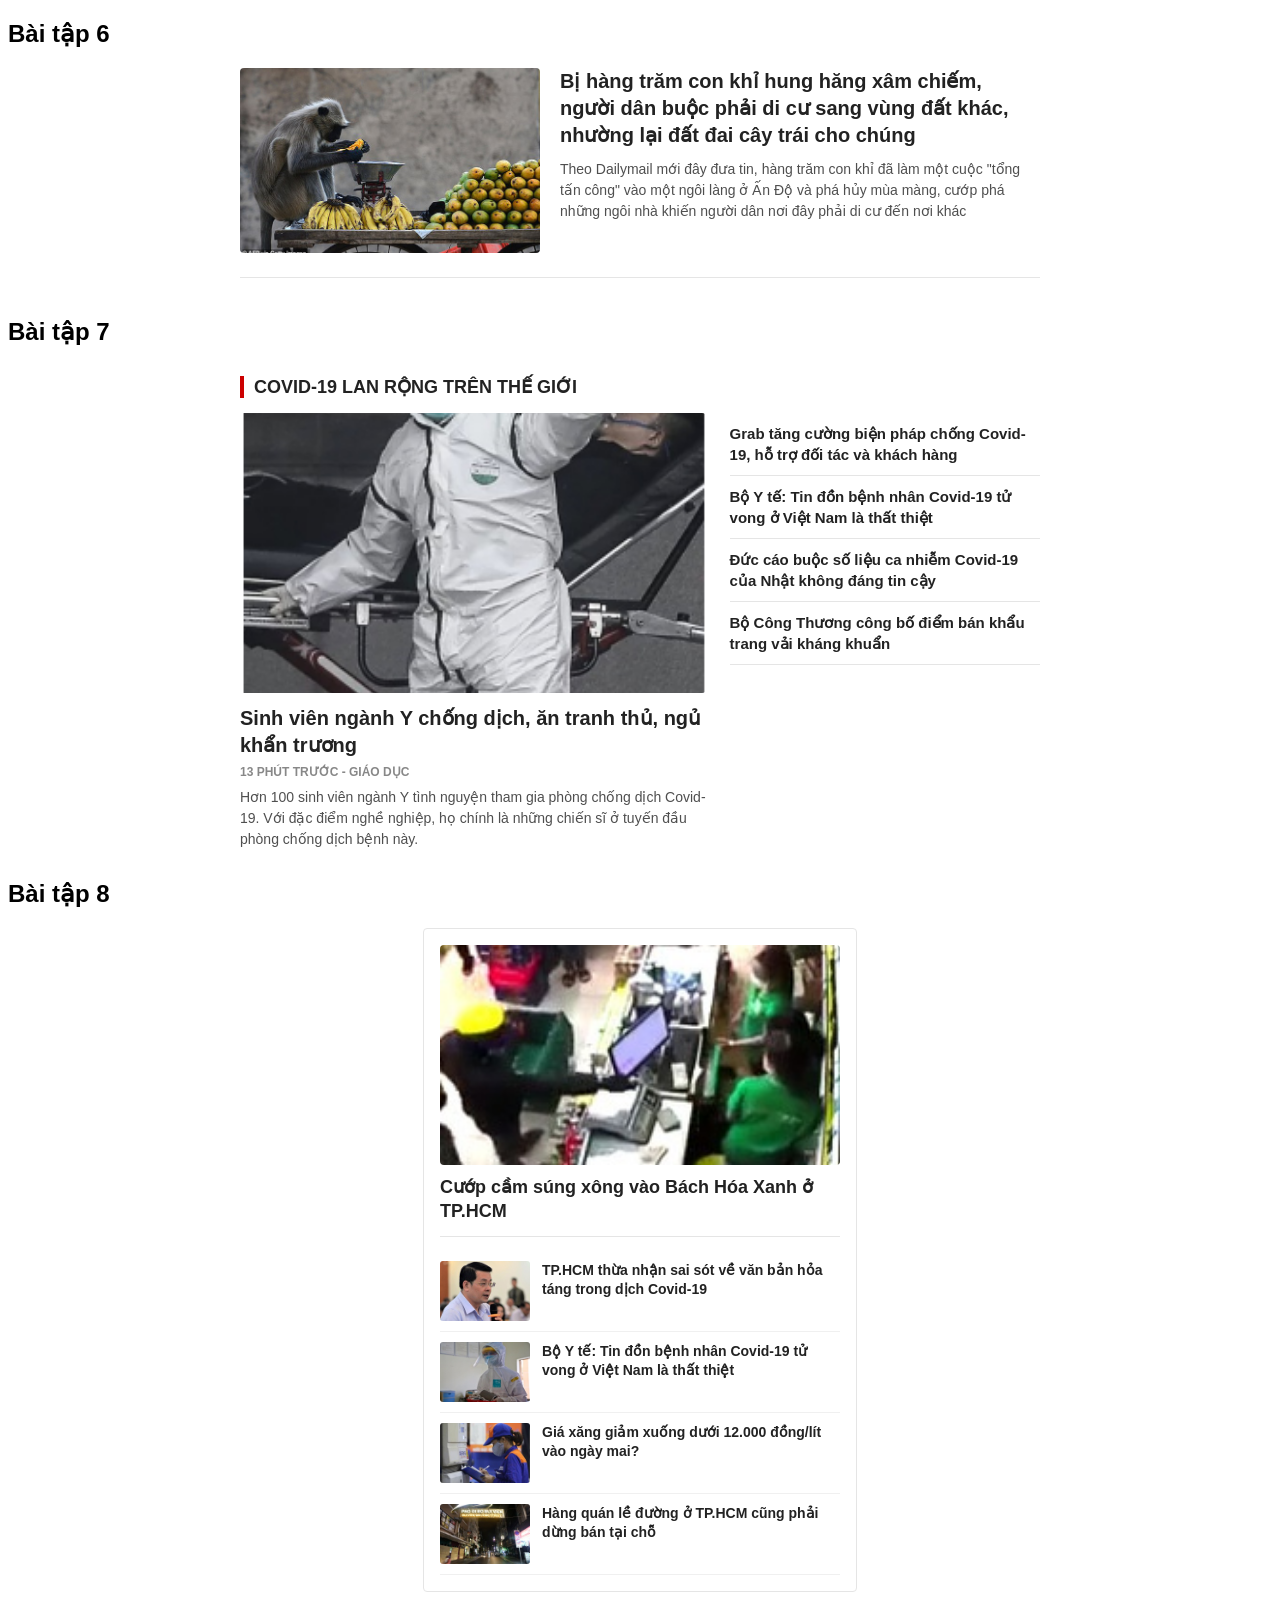
<file: Web/index.html>
<!DOCTYPE html>
<html lang="vi">
<head>
    <meta charset="UTF-8">
    <meta name="viewport" content="width=device-width, initial-scale=1.0">
    <title>Bài tập</title>
    <link rel="stylesheet" href="style.css">
</head>
<body>
    <!--Bai tap  6-->
   <h2>Bài tập 6</h2>
        <div class="card-1">
            <div class="img-1">
                <img src="../img/hinh3.jpg" alt="Khỉ xâm chiếm">
            </div>
        <div class="content-1">
            <h2 class="title-1">Bị hàng trăm con khỉ hung hăng xâm chiếm, người dân buộc phải di cư sang vùng đất khác, nhường lại đất đai cây trái cho chúng</h2>
            <p class="desc-1">Theo Dailymail mới đây đưa tin, hàng trăm con khỉ đã làm một cuộc "tổng tấn công" vào một ngôi làng ở Ấn Độ và phá hủy mùa màng, cướp phá những ngôi nhà khiến người dân nơi đây phải di cư đến nơi khác</p>
        </div>
    </div>
    <!--bai tap 7-->
    <h2>Bài tập 7</h2>
    <div class="container-2">
        <h3 class="cat-header-2">COVID-19 LAN RỘNG TRÊN THẾ GIỚI</h3>

            <div class="wrapper-2">
                <div class="main-post-2">
                    <div class="img-2">
                        <img src="../img/HINH.png" alt="Sinh viên ngành Y chống dịch">
                    </div>
                        <h2 class="title-2">Sinh viên ngành Y chống dịch, ăn tranh thủ, ngủ khẩn trương</h2>
                        <p class="meta-2">13 PHÚT TRƯỚC - GIÁO DỤC</p>
                        <p class="desc-2">Hơn 100 sinh viên ngành Y tình nguyện tham gia phòng chống dịch Covid-19. Với đặc điểm nghề nghiệp, họ chính là những chiến sĩ ở tuyến đầu phòng chống dịch bệnh này.</p>
                    </div>

            <ul class="sub-posts-2">
                <li>Grab tăng cường biện pháp chống Covid-19, hỗ trợ đối tác và khách hàng</li>
                <li>Bộ Y tế: Tin đồn bệnh nhân Covid-19 tử vong ở Việt Nam là thất thiệt</li>
                <li>Đức cáo buộc số liệu ca nhiễm Covid-19 của Nhật không đáng tin cậy</li>
                <li>Bộ Công Thương công bố điểm bán khẩu trang vải kháng khuẩn</li>
                </ul>
            </div>
    </div>
    <!-- Bài tập 8 -->
<h2>Bài tập 8</h2>
<div class="box-3">
    
    <div class="top-news-3">
        <div class="img-top-3">
            <img src="../img/1.jpg" alt="Cướp Bách Hóa Xanh">
        </div>
        <h3 class="title-top-3">Cướp cầm súng xông vào Bách Hóa Xanh ở TP.HCM</h3>
    </div>

    
    <ul class="list-news-3">
        <li>
            <img src="../img/2.jpg" alt="Văn bản hỏa táng">
            <span>TP.HCM thừa nhận sai sót về văn bản hỏa táng trong dịch Covid-19</span>
        </li>
        <li>
            <img src="../img/3.jpg" alt="Tin đồn Bộ Y tế">
            <span>Bộ Y tế: Tin đồn bệnh nhân Covid-19 tử vong ở Việt Nam là thất thiệt</span>
        </li>
        <li>
            <img src="../img/4.jpg" alt="Giá xăng giảm">
            <span>Giá xăng giảm xuống dưới 12.000 đồng/lít vào ngày mai?</span>
        </li>
        <li>
            <img src="../img/5.jpg" alt="Hàng quán lề đường">
            <span>Hàng quán lề đường ở TP.HCM cũng phải dừng bán tại chỗ</span>
        </li>
    </ul>
</div>

</body>
</html>
</file>
<file: Web/style.css>
body {
    font-family: Arial, Helvetica, sans-serif;
}

/*Bài tập 6*/

.card-1 {
    display: flex;
    width: 800px;
    margin: 20px auto 40px auto;
    gap: 20px;
    padding-bottom: 24px;
    border-bottom: 1px solid #e5e5e5;
}

.img-1 {
    width: 300px;
    height: 185px;
    flex-shrink: 0;
    overflow: hidden;
    border-radius: 4px;
}

.img-1 img {
    width: 100%;
    height: 100%;
    object-fit: cover;
    display: block;
    transition: transform 0.3s ease;
}

.card-1:hover .img-1 img {
    transform: scale(1.05);
}

.title-1 {
    font-weight: 700;
    font-size: 20px;
    line-height: 1.35;
    margin: 0 0 10px 0;
    color: #222;
}

.title-1:hover {
    color: #9f224e;
    cursor: pointer;
}

.desc-1 {
    color: #4f4f4f;
    font-size: 14px;
    line-height: 1.5;
    margin: 0;
}

/*Bài tập 7*/

.container-2 {
    width: 800px;
    margin: 30px auto;
}

.cat-header-2 {
    font-size: 18px;
    font-weight: 700;
    color: #222;
    border-left: 4px solid #c00;
    padding-left: 10px;
    margin-bottom: 15px;
}

.wrapper-2 {
    display: flex;
    gap: 24px;
}

.main-post-2 {
    flex: 6;
}

.img-2 {
    width: 100%;
    height: 280px;
    overflow: hidden;
    border-radius: 4px;
    margin-bottom: 12px;
}

.img-2 img {
    width: 100%;
    height: 100%;
    object-fit: cover;
    display: block;
}

.title-2 {
    font-size: 20px;
    font-weight: 700;
    line-height: 1.35;
    margin: 0 0 6px 0;
    color: #222;
}

.title-2:hover {
    color: #9f224e;
    cursor: pointer;
}

.meta-2 {
    font-size: 12px;
    color: #888;
    font-weight: 600;
    margin: 0 0 8px 0;
}

.desc-2 {
    font-size: 14px;
    color: #4f4f4f;
    line-height: 1.5;
    margin: 0;
}

.sub-posts-2 {
    flex: 4;
    list-style: none;
    padding: 0;
    margin: 0;
}

.sub-posts-2 li {
    font-size: 15px;
    font-weight: 600;
    color: #222;
    line-height: 1.4;
    padding: 12px 0;
    border-bottom: 1px solid #e5e5e5;
}

.sub-posts-2 li {
    font-size: 15px;
    font-weight: 600;
    color: #222;
    line-height: 1.4;
    padding: 10px 0;
    border-bottom: 1px solid #e5e5e5;
}

.sub-posts-2 li:hover {
    color: #9f224e;
    cursor: pointer;
}

.sub-posts-2 li:hover {
    color: #9f224e;
    cursor: pointer;
}

/* Bài tập 8 */
.box-3 {
    width: 400px;
    margin: 20px auto 50px auto;
    border: 1px solid #e5e5e5;
    padding: 16px;
    border-radius: 4px;
}

.img-top-3 {
    width: 100%;
    height: 220px;
    overflow: hidden;
    border-radius: 4px;
    margin-bottom: 10px;
}

.img-top-3 img {
    width: 100%;
    height: 100%;
    object-fit: cover;
    display: block;
}

.title-top-3 {
    font-size: 18px;
    font-weight: 700;
    line-height: 1.35;
    color: #222;
    margin: 0 0 14px 0;
    padding-bottom: 12px;
    border-bottom: 1px solid #e5e5e5;
}

.title-top-3:hover {
    color: #9f224e;
    cursor: pointer;
}

.list-news-3 {
    list-style: none;
    padding: 0;
    margin: 0;
}

.list-news-3 li {
    display: flex;
    gap: 12px;
    padding: 10px 0;
    border-bottom: 1px solid #f0f0f0;
    font-size: 14px;
    font-weight: 600;
    line-height: 1.4;
    color: #222;
}

.list-news-3 li img {
    width: 90px;
    height: 60px;
    flex-shrink: 0;
    object-fit: cover;
    border-radius: 3px;
}

.list-news-3 li:hover {
    color: #9f224e;
    cursor: pointer;
}
</file>
